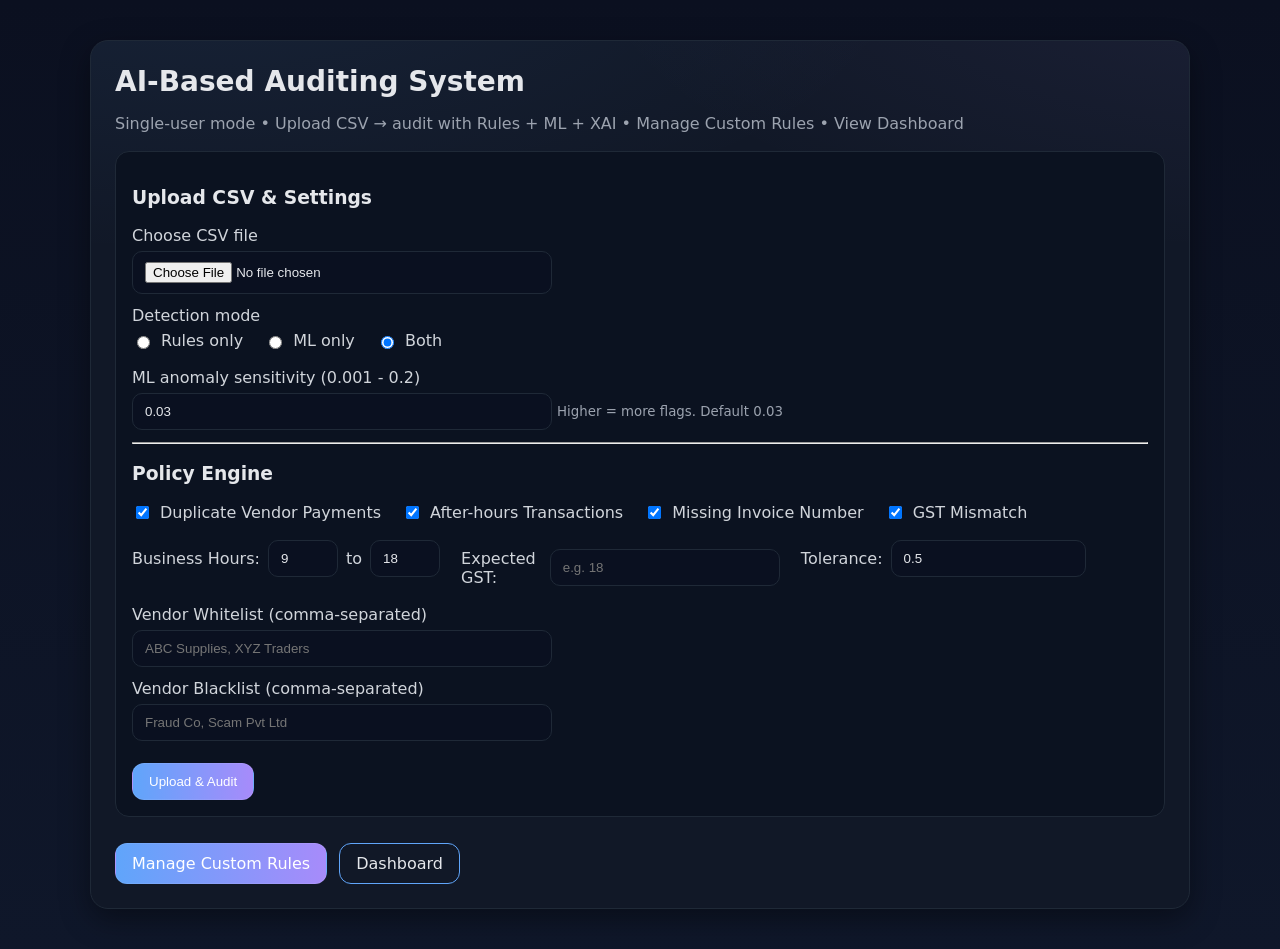
<file: templates/index.html>
<!DOCTYPE html>
<html>
<head>
  <meta charset="utf-8">
  <title>AI-Based Auditing System</title>
  <link rel="stylesheet" href="/static/style.css">
</head>
<body>
  <div class="container">
    <h1>AI-Based Auditing System</h1>
    <p class="muted">Single-user mode • Upload CSV → audit with Rules + ML + XAI • Manage Custom Rules • View Dashboard</p>

    <form action="/upload" method="POST" enctype="multipart/form-data" class="card">
      <h3>Upload CSV & Settings</h3>

      <div class="form-row">
        <label for="file">Choose CSV file</label>
        <input type="file" id="file" name="file" accept=".csv" required>
      </div>

      <div class="form-row">
        <label>Detection mode</label>
        <div class="inline">
          <label><input type="radio" name="mode" value="rules"> Rules only</label>
          <label><input type="radio" name="mode" value="ml"> ML only</label>
          <label><input type="radio" name="mode" value="both" checked> Both</label>
        </div>
      </div>

      <div class="form-row">
        <label for="contamination">ML anomaly sensitivity (0.001 - 0.2)</label>
        <input type="number" step="0.001" min="0.001" max="0.2" id="contamination" name="contamination" value="0.03">
        <small>Higher = more flags. Default 0.03</small>
      </div>

      <hr>

      <h3>Policy Engine</h3>
      <div class="form-row inline">
        <label><input type="checkbox" name="check_vendor_dup" checked> Duplicate Vendor Payments</label>
        <label><input type="checkbox" name="check_time" checked> After-hours Transactions</label>
        <label><input type="checkbox" name="check_invoice_missing" checked> Missing Invoice Number</label>
        <label><input type="checkbox" name="check_gst" checked> GST Mismatch</label>
      </div>

      <div class="form-row inline">
        <label>Business Hours:
          <input type="number" name="biz_start" value="9" style="width:70px"> to
          <input type="number" name="biz_end" value="18" style="width:70px">
        </label>
        <label>Expected GST:
          <input type="number" step="0.1" name="gst_expected" placeholder="e.g. 18">
        </label>
        <label>Tolerance:
          <input type="number" step="0.1" name="gst_tolerance" value="0.5">
        </label>
      </div>

      <div class="form-row">
        <label>Vendor Whitelist (comma-separated)</label>
        <input type="text" name="vendor_whitelist" placeholder="ABC Supplies, XYZ Traders">
      </div>
      <div class="form-row">
        <label>Vendor Blacklist (comma-separated)</label>
        <input type="text" name="vendor_blacklist" placeholder="Fraud Co, Scam Pvt Ltd">
      </div>

      <button type="submit">Upload & Audit</button>
    </form>

    <div class="actions" style="margin-top:16px">
      <a class="button" href="/manage-rules">Manage Custom Rules</a>
      <a class="button secondary" href="/dashboard">Dashboard</a>
    </div>
  </div>
</body>
</html>
</file>
<file: static/style.css>
:root{--bg:#0f172a;--card:#111827;--text:#e5e7eb;--muted:#9ca3af;--primary:#60a5fa;--accent:#a78bfa;--border:#1f2937}
*{box-sizing:border-box}
body{margin:0;font-family:system-ui,-apple-system,Segoe UI,Roboto,Ubuntu,Cantarell,Noto Sans,Helvetica,Arial,sans-serif;background:linear-gradient(180deg,#0b1020 0%,#0f172a 100%);color:var(--text)}
.container{max-width:1100px;margin:40px auto;padding:24px;background:radial-gradient(1200px 500px at 10% -10%,rgba(96,165,250,.08),transparent 60%),radial-gradient(1200px 500px at 110% -10%,rgba(167,139,250,.08),transparent 60%),var(--card);border:1px solid var(--border);border-radius:18px;box-shadow:0 10px 30px rgba(0,0,0,.4)}
h1{font-size:28px;margin:0 0 16px 0}
p{color:var(--muted)}
.card{margin-top:18px;padding:16px;border:1px solid var(--border);border-radius:14px;background:#0b1220}
.form-row{margin:12px 0}
label{display:block;margin-bottom:6px;color:#d1d5db}
.inline label{display:inline-flex;align-items:center;margin-right:16px;gap:8px}
input[type=file],input[type=number],input[type=text],input[type=password]{width:100%;max-width:420px;padding:10px 12px;border-radius:10px;border:1px solid var(--border);background:#0a1020;color:var(--text);outline:none}
small{color:var(--muted)}
button,.button{display:inline-block;margin-top:10px;padding:10px 16px;border:1px solid rgba(255,255,255,.08);color:#fff;background:linear-gradient(90deg,var(--primary),var(--accent));border-radius:12px;cursor:pointer;text-decoration:none;transition:transform .05s ease,filter .15s ease}
button:hover,.button:hover{filter:brightness(1.1);transform:translateY(-1px)}
.button.secondary{background:transparent;border:1px solid var(--primary);color:var(--text)}
.table-container{overflow:auto;border:1px solid var(--border);border-radius:12px;margin-top:16px;background:#0a0f1d}
table.data{width:100%;border-collapse:collapse}
table.data th,table.data td{border:1px solid var(--border);padding:8px 10px;text-align:center;color:#e5e7eb}
table.data th{position:sticky;top:0;background:#0b1220}
.summary{display:grid;grid-template-columns:repeat(auto-fit,minmax(180px,1fr));gap:12px;margin:12px 0 18px 0}
.summary-item{background:#0b1220;border:1px solid var(--border);border-radius:12px;padding:12px;text-align:center}
.summary-value{font-size:22px;font-weight:700}
.summary-label{color:var(--muted);margin-top:4px;font-size:12px}
.actions{margin-top:16px;display:flex;gap:12px;flex-wrap:wrap}
</file>
